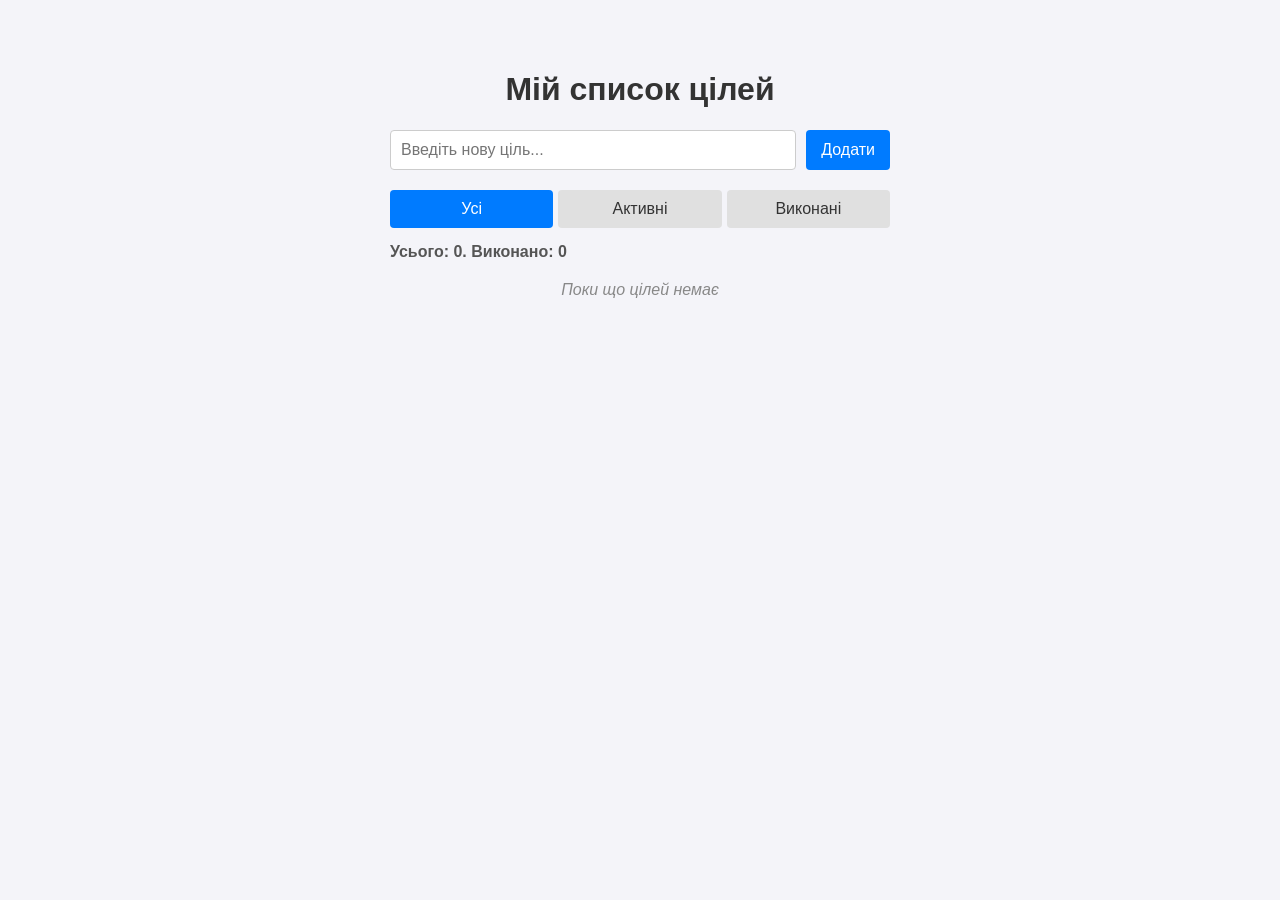
<file: index.html>
<!DOCTYPE html>
<html lang="uk">
<head>
    <meta charset="UTF-8">
    <meta name="viewport" content="width=device-width, initial-scale=1.0">
    <title>Мій список цілей</title>
    <link rel="stylesheet" href="canvas.css">
</head>
<body>

    <h1>Мій список цілей</h1>

    <form id="goal-form">
        <div class="form-group">
            <input type="text" id="goal-input" placeholder="Введіть нову ціль...">
            <button type="submit">Додати</button>
        </div>
        <span id="error-msg" class="error-message"></span>
    </form>

    <div class="filters">
        <button type="button" class="filter-btn active" data-filter="all">Усі</button>
        <button type="button" class="filter-btn" data-filter="active">Активні</button>
        <button type="button" class="filter-btn" data-filter="completed">Виконані</button>
    </div>

    <div id="counter" class="counter">Усього: 0. Виконано: 0</div>

    <ul id="goal-list"></ul>
    <p id="empty-msg" class="empty-message">Поки що цілей немає</p>

    <script src="momentum.js"></script>
</body>
</html>
</file>
<file: canvas.css>
body {
    font-family: Arial, sans-serif;
    max-width: 500px;
    margin: 30px auto;
    padding: 20px;
    background-color: #f4f4f9;
}
h1 {
    text-align: center;
    color: #333;
}
form {
    display: flex;
    flex-direction: column;
    margin-bottom: 20px;
}
.form-group {
    display: flex;
    gap: 10px;
}
input[type="text"] {
    flex-grow: 1;
    padding: 10px;
    font-size: 16px;
    border: 1px solid #ccc;
    border-radius: 4px;
}
button {
    padding: 10px 15px;
    font-size: 16px;
    cursor: pointer;
    background-color: #007bff;
    color: white;
    border: none;
    border-radius: 4px;
}
button:hover {
    background-color: #0056b3;
}
.error-message {
    color: red;
    font-size: 14px;
    margin-top: 5px;
    display: none;
}
.filters {
    display: flex;
    gap: 5px;
    margin-bottom: 15px;
}
.filters button {
    background-color: #e0e0e0;
    color: #333;
    flex: 1;
}
.filters button.active {
    background-color: #007bff;
    color: white;
}
ul {
    list-style: none;
    padding: 0;
}
li {
    display: flex;
    align-items: center;
    justify-content: space-between;
    background: white;
    padding: 10px;
    margin-bottom: 8px;
    border-radius: 4px;
    box-shadow: 0 1px 3px rgba(0,0,0,0.1);
}
.goal-content {
    display: flex;
    align-items: center;
    gap: 10px;
    flex-grow: 1;
    overflow: hidden;
}
.goal-text {
    word-break: break-all;
}
.completed .goal-text {
    text-decoration: line-through;
    opacity: 0.6;
}
.counter {
    margin-bottom: 15px;
    font-weight: bold;
    color: #555;
}
.empty-message {
    text-align: center;
    color: #888;
    font-style: italic;
    margin-top: 20px;
}
</file>
